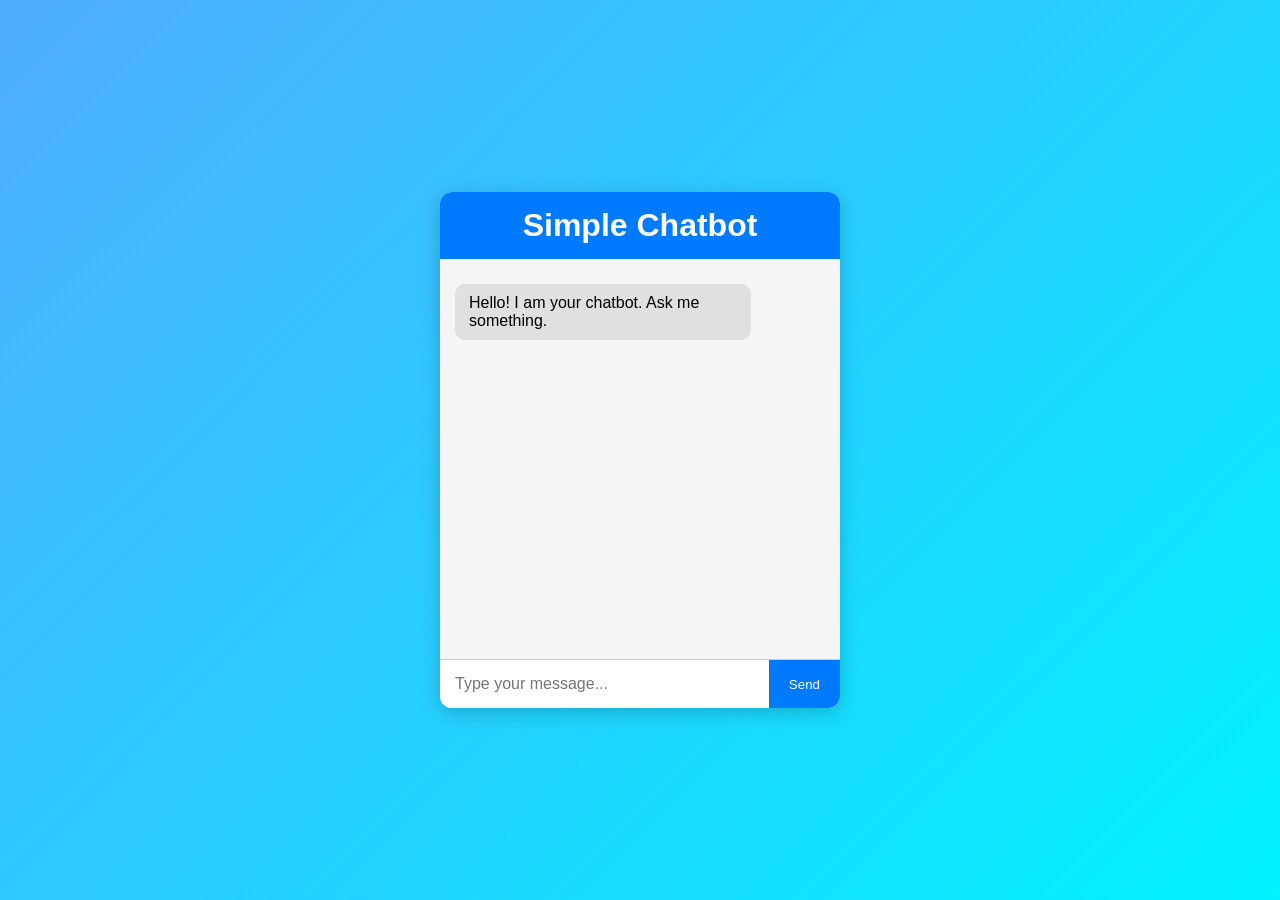
<file: Chatbot/index.html>
<!DOCTYPE html>
<html lang="en">
<head>
    <meta charset="UTF-8">
    <meta name="viewport" content="width=device-width, initial-scale=1.0">
    <title>Simple Chatbot</title>

    <link rel="stylesheet" href="style.css">
</head>
<body>

    <div class="chat-container">

        <h1>Simple Chatbot</h1>

        <div class="chat-box" id="chatBox">
            <div class="bot-message">
                Hello! I am your chatbot. Ask me something.
            </div>
        </div>

        <div class="input-area">
            <input type="text" id="userInput" placeholder="Type your message...">

            <button onclick="sendMessage()">Send</button>
        </div>

    </div>

    <script src="script.js"></script>

</body>
</html>
</file>
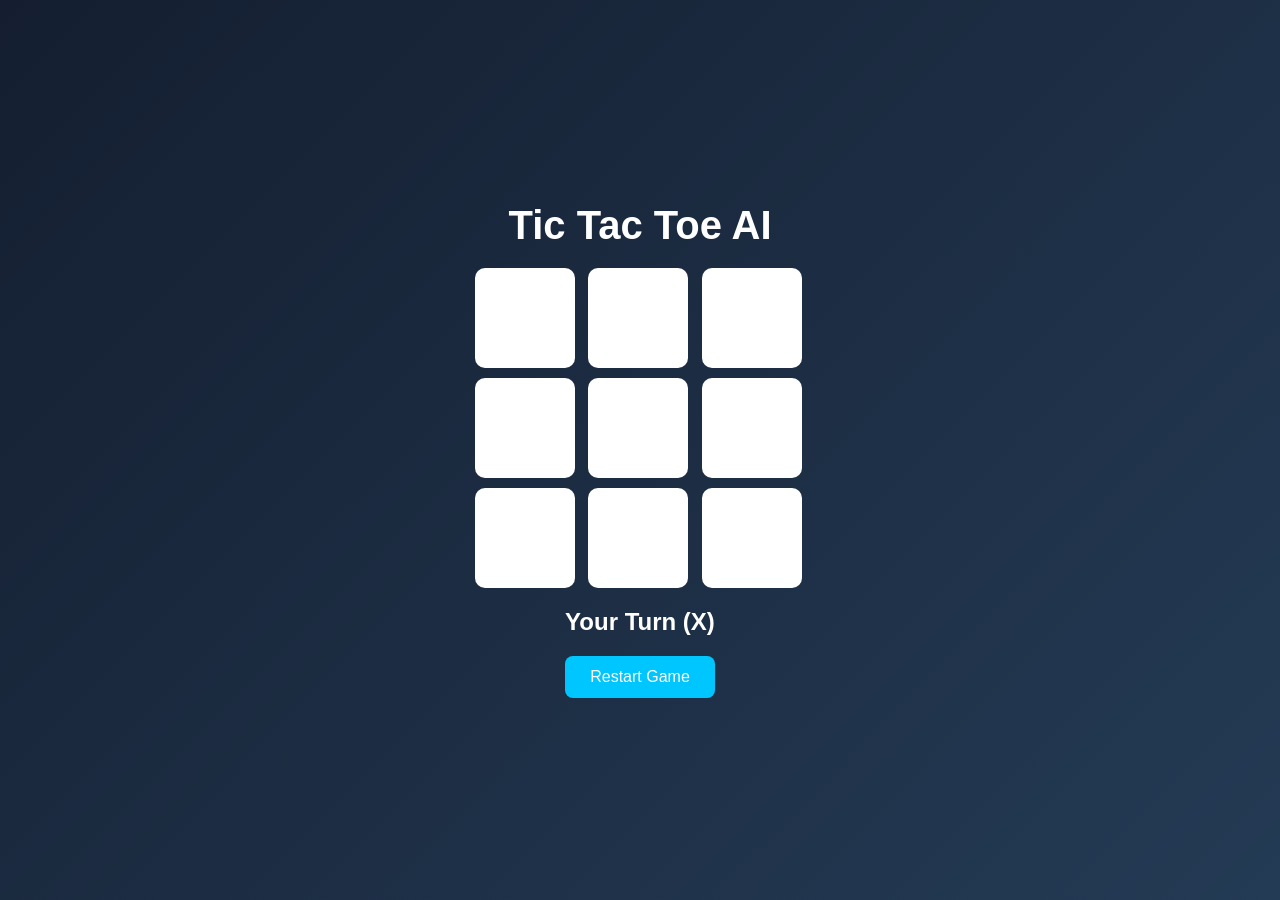
<file: Tic Tac Toe/index.html>
<!DOCTYPE html>
<html lang="en">
<head>
    <meta charset="UTF-8">
    <meta name="viewport" content="width=device-width, initial-scale=1.0">
    <title>Tic Tac Toe AI</title>
    <link rel="stylesheet" href="style.css">
</head>
<body>

    <div class="container">
        <h1>Tic Tac Toe AI</h1>

        <div class="board" id="board">
            <div class="cell" data-index="0"></div>
            <div class="cell" data-index="1"></div>
            <div class="cell" data-index="2"></div>
            <div class="cell" data-index="3"></div>
            <div class="cell" data-index="4"></div>
            <div class="cell" data-index="5"></div>
            <div class="cell" data-index="6"></div>
            <div class="cell" data-index="7"></div>
            <div class="cell" data-index="8"></div>
        </div>

        <h2 id="status">Your Turn (X)</h2>

        <button id="restartBtn">Restart Game</button>
    </div>

    <script src="script.js"></script>
</body>
</html>
</file>
<file: Chatbot/style.css>
* {
    margin: 0;
    padding: 0;
    box-sizing: border-box;
    font-family: Arial, sans-serif;
}

body {
    height: 100vh;
    display: flex;
    justify-content: center;
    align-items: center;
    background: linear-gradient(135deg, #4facfe, #00f2fe);
}

.chat-container {
    width: 400px;
    background: white;
    border-radius: 12px;
    overflow: hidden;
    box-shadow: 0 5px 20px rgba(0,0,0,0.2);
}

.chat-container h1 {
    background: #007bff;
    color: white;
    padding: 15px;
    text-align: center;
}

.chat-box {
    height: 400px;
    padding: 15px;
    overflow-y: auto;
    background: #f5f5f5;
}

.user-message,
.bot-message {
    padding: 10px 14px;
    margin: 10px 0;
    border-radius: 10px;
    width: fit-content;
    max-width: 80%;
}

.user-message {
    background: #007bff;
    color: white;
    margin-left: auto;
}

.bot-message {
    background: #e0e0e0;
    color: black;
}

.input-area {
    display: flex;
    border-top: 1px solid #ccc;
}

.input-area input {
    flex: 1;
    padding: 15px;
    border: none;
    outline: none;
    font-size: 16px;
}

.input-area button {
    padding: 15px 20px;
    border: none;
    background: #007bff;
    color: white;
    cursor: pointer;
    transition: 0.3s;
}

.input-area button:hover {
    background: #0056b3;
}
</file>
<file: Tic Tac Toe/style.css>
*{
    margin:0;
    padding:0;
    box-sizing:border-box;
    font-family:Arial, sans-serif;
}

body{
    height:100vh;
    display:flex;
    justify-content:center;
    align-items:center;
    background:linear-gradient(135deg,#141e30,#243b55);
}

.container{
    text-align:center;
    color:white;
}

h1{
    margin-bottom:20px;
    font-size:40px;
}

.board{
    width:330px;
    display:grid;
    grid-template-columns:repeat(3,1fr);
    gap:10px;
    margin:20px auto;
}

.cell{
    width:100px;
    height:100px;
    background:white;
    color:#222;
    display:flex;
    justify-content:center;
    align-items:center;
    font-size:40px;
    font-weight:bold;
    cursor:pointer;
    border-radius:10px;
    transition:0.3s;
}

.cell:hover{
    background:#f1f1f1;
    transform:scale(1.05);
}

#status{
    margin-bottom:20px;
}

button{
    padding:12px 25px;
    border:none;
    border-radius:8px;
    background:#00c6ff;
    color:white;
    font-size:16px;
    cursor:pointer;
    transition:0.3s;
}

button:hover{
    background:#0072ff;
}
</file>
